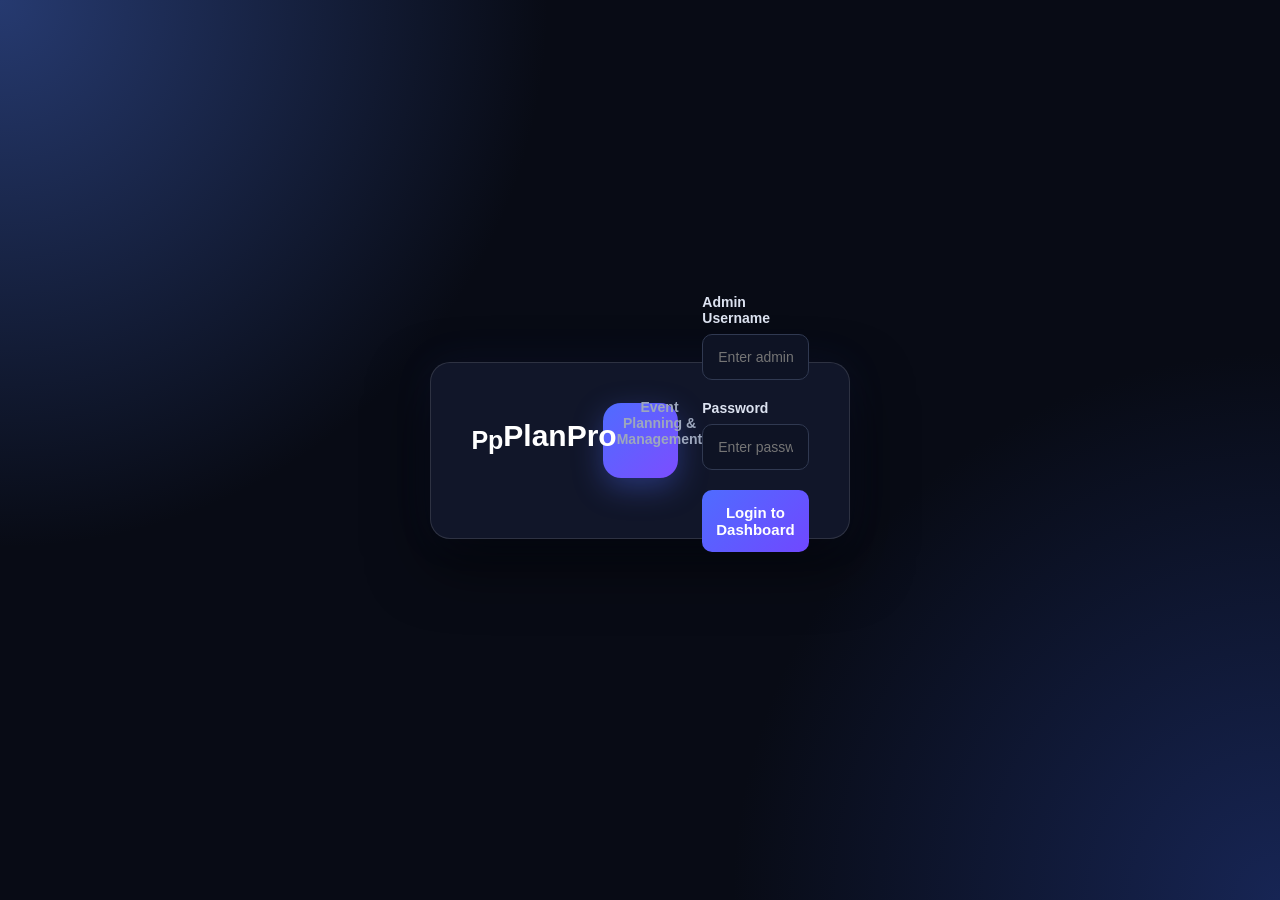
<file: index.html>
<!DOCTYPE html>
<html lang="en">
<head>
    <meta charset="UTF-8">
    <meta name="viewport" content="width=device-width, initial-scale=1.0">
    <title>PlanPro | Admin Login</title>

    <style>
        * {
            margin: 0;
            padding: 0;
            box-sizing: border-box;
            font-family: Arial, Helvetica, sans-serif;
        }

        body {
            min-height: 100vh;
            display: flex;
            justify-content: center;
            align-items: center;
            background:
                radial-gradient(circle at top left, #263a70, transparent 35%),
                radial-gradient(circle at bottom right, #172554, transparent 35%),
                #080b15;
            color: white;
        }

        .login-container {
            width: 420px;
            padding: 40px;
            background: rgba(18, 24, 43, 0.95);
            border: 1px solid rgba(255,255,255,0.12);
            border-radius: 20px;
            box-shadow:
                0 25px 60px rgba(0,0,0,0.6),
                0 0 40px rgba(70,100,255,0.08);
        }

        .logo {
            width: 75px;
            height: 75px;
            margin: auto;
            margin-bottom: 20px;
            display: flex;
            justify-content: center;
            align-items: center;
            border-radius: 18px;
            background: linear-gradient(135deg, #4f6cff, #7c4dff);
            font-size: 25px;
            font-weight: bold;
            box-shadow: 0 10px 30px rgba(79,108,255,0.35);
        }

        h1 {
            text-align: center;
            font-size: 30px;
            margin-bottom: 8px;
        }

        .subtitle {
            text-align: center;
            color: #9da7bd;
            margin-bottom: 35px;
            font-size: 14px;
        }

        label {
            display: block;
            margin-bottom: 8px;
            color: #dce2f0;
            font-size: 14px;
            font-weight: 600;
        }

        input {
            width: 100%;
            padding: 14px 15px;
            margin-bottom: 20px;
            background: #0e1324;
            color: white;
            border: 1px solid #303951;
            border-radius: 10px;
            outline: none;
            font-size: 14px;
            transition: 0.3s;
        }

        input:focus {
            border-color: #6178ff;
            box-shadow: 0 0 0 3px rgba(97,120,255,0.12);
        }

        .login-btn {
            width: 100%;
            padding: 14px;
            border: none;
            border-radius: 10px;
            background: linear-gradient(135deg, #4f6cff, #7048ff);
            color: white;
            font-size: 15px;
            font-weight: bold;
            cursor: pointer;
            transition: 0.3s;
        }

        .login-btn:hover {
            transform: translateY(-2px);
            box-shadow: 0 10px 25px rgba(79,108,255,0.35);
        }

        .error {
            min-height: 20px;
            margin-top: 15px;
            text-align: center;
            color: #ff6b6b;
            font-size: 14px;
        }

        @media (max-width: 500px) {
            .login-container {
                width: 90%;
                padding: 30px 25px;
            }
        }
    </style>
</head>

<body>

    <div class="login-container">

        <div class="logo">Pp</divm>

        <h1>PlanPro</h1>

        <p class="subtitle">
            Event Planning & Management
        </p>

        <form id="loginForm">

            <label for="username">Admin Username</label>

            <input
                type="text"
                id="username"
                placeholder="Enter admin username"
                autocomplete="username"
                required
            >

            <label for="password">Password</label>

            <input
                type="password"
                id="password"
                placeholder="Enter password"
                autocomplete="current-password"
                required
            >

            <button type="submit" class="login-btn">
                Login to Dashboard
            </button>

            <div id="loginError" class="error"></div>

        </form>

    </div>

    <script>
        document
            .getElementById("loginForm")
            .addEventListener("submit", function(event) {

                event.preventDefault();

                const username =
                    document.getElementById("username").value.trim();

                const password =
                    document.getElementById("password").value;

                const error =
                    document.getElementById("loginError");

                if (
                    username === "admin" &&
                    password === "admin123"
                ) {
                    localStorage.setItem("loggedIn", "true");
                    window.location.href = "dashboard.html";
                } else {
                    error.textContent =
                        "Invalid username or password.";
                }
            });
    </script>

</body>
</html>
</file>
<file: style.css>
/* =====================================================
   GLOBAL
===================================================== */

* {
    margin: 0;
    padding: 0;
    box-sizing: border-box;
    font-family: Arial, Helvetica, sans-serif;
}

:root {
    --bg: #080b15;
    --sidebar: #0c1120;
    --panel: #111729;
    --panel2: #151c31;

    --border: #27304a;

    --text: #f4f6fb;
    --muted: #929bb0;

    --primary: #6178ff;
    --primary2: #7c4dff;

    --green: #28d17c;
    --orange: #ffae42;
    --red: #ff5c69;
    --blue: #4bb5ff;
}

body {
    background: var(--bg);
    color: var(--text);
    min-height: 100vh;
}


/* =====================================================
   SIDEBAR
===================================================== */

.sidebar {
    width: 245px;
    height: 100vh;

    position: fixed;
    left: 0;
    top: 0;

    background:
        linear-gradient(
            180deg,
            #10162a,
            #090d18
        );

    border-right: 1px solid var(--border);

    display: flex;
    flex-direction: column;

    padding: 22px 15px;

    z-index: 100;
}


.brand {
    display: flex;
    align-items: center;
    gap: 12px;

    padding: 10px;
    margin-bottom: 30px;
}


.brand-logo {
    width: 45px;
    height: 45px;

    display: flex;
    align-items: center;
    justify-content: center;

    border-radius: 12px;

    background:
        linear-gradient(
            135deg,
            var(--primary),
            var(--primary2)
        );

    font-weight: bold;
}


.brand h2 {
    font-size: 18px;
}


.brand small {
    color: var(--muted);
}


nav {
    display: flex;
    flex-direction: column;
    gap: 6px;
}


.nav-btn {
    border: none;
    background: transparent;

    color: #aab2c5;

    text-align: left;

    padding: 13px 15px;

    border-radius: 9px;

    cursor: pointer;

    font-size: 14px;

    display: flex;
    align-items: center;
    gap: 12px;

    transition: 0.25s;
}


.nav-btn span {
    width: 22px;
    text-align: center;
}


.nav-btn:hover {
    background: rgba(97,120,255,0.1);
    color: white;
}


.nav-btn.active {
    background:
        linear-gradient(
            90deg,
            rgba(97,120,255,0.2),
            rgba(124,77,255,0.08)
        );

    color: white;

    border-left: 3px solid var(--primary);
}


.logout-btn {
    margin-top: auto;

    padding: 13px;

    border-radius: 9px;

    border: 1px solid #39242b;

    background: rgba(255,80,90,0.06);

    color: #ff7c86;

    cursor: pointer;
}


.logout-btn:hover {
    background: rgba(255,80,90,0.15);
}


/* =====================================================
   MAIN
===================================================== */

.main {
    margin-left: 245px;

    min-height: 100vh;

    padding: 0 30px 50px;
}


/* =====================================================
   TOPBAR
===================================================== */

.topbar {
    height: 80px;

    border-bottom: 1px solid var(--border);

    display: flex;
    align-items: center;
    justify-content: space-between;

    margin-bottom: 30px;
}


.topbar h3 {
    font-size: 18px;
}


.topbar span {
    color: var(--muted);
    font-size: 12px;
}


.admin-profile {
    display: flex;
    align-items: center;
    gap: 12px;
}


.notification {
    font-size: 20px;
}


.avatar {
    width: 38px;
    height: 38px;

    border-radius: 50%;

    background:
        linear-gradient(
            135deg,
            var(--primary),
            var(--primary2)
        );

    display: flex;
    justify-content: center;
    align-items: center;

    font-weight: bold;
}


.admin-profile small {
    display: block;
    color: var(--muted);
    font-size: 11px;
}


/* =====================================================
   PAGES
===================================================== */

.page {
    display: none;
}

.page.active {
    display: block;
}


.page-heading {
    display: flex;
    justify-content: space-between;
    align-items: center;

    margin-bottom: 25px;
}


.page-heading small {
    color: var(--primary);
    font-size: 11px;
    font-weight: bold;
    letter-spacing: 1px;
}


.page-heading h1 {
    margin-top: 7px;
    font-size: 27px;
}


.page-heading p {
    color: var(--muted);
    margin-top: 7px;
}


/* =====================================================
   BUTTONS
===================================================== */

.primary-btn,
.secondary-btn,
.danger-btn,
.small-btn {
    border: none;
    cursor: pointer;

    border-radius: 8px;

    font-weight: 600;

    transition: 0.25s;
}


.primary-btn {
    padding: 12px 18px;

    color: white;

    background:
        linear-gradient(
            135deg,
            var(--primary),
            var(--primary2)
        );
}


.primary-btn:hover {
    transform: translateY(-2px);

    box-shadow:
        0 10px 25px rgba(97,120,255,0.25);
}


.secondary-btn {
    padding: 11px 17px;

    background: #20283e;

    color: white;
}


.danger-btn {
    padding: 12px 18px;

    background:
        linear-gradient(
            135deg,
            #ff4d5d,
            #b91d36
        );

    color: white;
}


.small-btn {
    padding: 7px 12px;

    background: #20283e;

    color: #cbd3e5;

    font-size: 12px;
}


/* =====================================================
   STAT CARDS
===================================================== */

.stat-grid {
    display: grid;

    grid-template-columns:
        repeat(4, 1fr);

    gap: 16px;

    margin-bottom: 20px;
}


.stat-card {
    background: var(--panel);

    border: 1px solid var(--border);

    border-radius: 13px;

    padding: 20px;

    display: flex;
    gap: 15px;
    align-items: center;

    transition: 0.25s;
}


.stat-card:hover {
    transform: translateY(-3px);

    border-color: #3b4664;
}


.stat-card span {
    color: var(--muted);

    font-size: 12px;
}


.stat-card h2 {
    margin: 7px 0;

    font-size: 23px;
}


.stat-card small {
    color: #727c93;
}


.stat-icon {
    min-width: 45px;
    height: 45px;

    border-radius: 11px;

    background:
        rgba(97,120,255,0.14);

    color: #8092ff;

    display: flex;
    justify-content: center;
    align-items: center;

    font-size: 20px;
}


.stat-icon.green {
    color: var(--green);
    background: rgba(40,209,124,0.12);
}


.stat-icon.blue {
    color: var(--blue);
    background: rgba(75,181,255,0.12);
}


.stat-icon.orange {
    color: var(--orange);
    background: rgba(255,174,66,0.12);
}


/* =====================================================
   PANELS
===================================================== */

.panel {
    background: var(--panel);

    border: 1px solid var(--border);

    border-radius: 13px;

    padding: 20px;

    margin-bottom: 20px;
}


.panel-title {
    display: flex;
    justify-content: space-between;

    margin-bottom: 20px;
}


.panel-title h3 {
    font-size: 16px;
}


.panel-title small {
    color: var(--muted);
    font-size: 11px;
}


/* =====================================================
   DASHBOARD GRID
===================================================== */

.dashboard-grid {
    display: grid;

    grid-template-columns:
        1fr 1fr;

    gap: 20px;

    margin-bottom: 20px;
}


.wide-panel {
    min-height: 280px;
}


/* =====================================================
   BUDGET CIRCLE
===================================================== */

.budget-circle {
    width: 180px;
    height: 180px;

    margin: 20px auto;

    border-radius: 50%;

    background:
        conic-gradient(
            var(--primary) 0deg,
            var(--primary2) 0deg,
            #252d45 0deg
        );

    display: flex;
    align-items: center;
    justify-content: center;

    position: relative;
}


.budget-circle::before {
    content: "";

    position: absolute;

    width: 140px;
    height: 140px;

    border-radius: 50%;

    background: var(--panel);
}


.circle-content {
    position: relative;

    text-align: center;
}


.circle-content strong {
    display: block;

    font-size: 30px;
}


.circle-content span {
    color: var(--muted);
    font-size: 12px;
}


.budget-info {
    display: grid;

    grid-template-columns:
        repeat(3, 1fr);

    text-align: center;
}


.budget-info span {
    display: block;

    color: var(--muted);

    font-size: 11px;

    margin-bottom: 5px;
}


.budget-info strong {
    font-size: 13px;
}


/* =====================================================
   STATUS CHART
===================================================== */

.status-chart {
    display: flex;

    flex-direction: column;

    gap: 15px;
}


.status-row {
    display: grid;

    grid-template-columns: 90px 1fr 30px;

    align-items: center;

    gap: 10px;
}


.status-row span {
    color: #aeb7c9;

    font-size: 12px;
}


.status-track {
    height: 8px;

    background: #252d43;

    border-radius: 20px;

    overflow: hidden;
}


.status-fill {
    height: 100%;

    border-radius: 20px;

    background:
        linear-gradient(
            90deg,
            var(--primary),
            var(--primary2)
        );
}


/* =====================================================
   BAR CHART
===================================================== */

.bar-chart {
    display: flex;

    flex-direction: column;

    gap: 14px;
}


.bar-row {
    display: grid;

    grid-template-columns:
        140px 1fr 80px;

    align-items: center;

    gap: 10px;
}


.bar-row label {
    color: #b8c0d0;

    font-size: 12px;

    white-space: nowrap;

    overflow: hidden;

    text-overflow: ellipsis;
}


.bar-track {
    height: 9px;

    background: #252d43;

    border-radius: 20px;

    overflow: hidden;
}


.bar-fill {
    height: 100%;

    background:
        linear-gradient(
            90deg,
            var(--primary),
            var(--primary2)
        );

    border-radius: 20px;
}


.bar-row strong {
    text-align: right;

    font-size: 12px;
}


/* =====================================================
   TABLE
===================================================== */

.table-container {
    overflow-x: auto;
}


table {
    width: 100%;

    border-collapse: collapse;

    min-width: 750px;
}


th {
    text-align: left;

    padding: 13px 10px;

    color: #7f899f;

    font-size: 11px;

    text-transform: uppercase;

    letter-spacing: 0.5px;

    border-bottom: 1px solid var(--border);
}


td {
    padding: 15px 10px;

    border-bottom: 1px solid #20283c;

    color: #d5d9e4;

    font-size: 13px;
}


tbody tr:hover {
    background: rgba(255,255,255,0.025);
}


/* =====================================================
   STATUS BADGES
===================================================== */

.badge {
    display: inline-block;

    padding: 5px 9px;

    border-radius: 20px;

    font-size: 10px;

    font-weight: bold;
}


.badge.planned {
    background: rgba(75,181,255,0.12);
    color: var(--blue);
}


.badge.ongoing {
    background: rgba(255,174,66,0.12);
    color: var(--orange);
}


.badge.completed {
    background: rgba(40,209,124,0.12);
    color: var(--green);
}


.badge.assigned {
    background: rgba(40,209,124,0.12);
    color: var(--green);
}


.badge.unassigned {
    background: rgba(255,174,66,0.12);
    color: var(--orange);
}


/* =====================================================
   FILTER
===================================================== */

.filter-row {
    display: flex;

    gap: 12px;

    margin-bottom: 20px;
}


.filter-row input,
.filter-row select {
    padding: 12px;

    background: #0c1120;

    color: white;

    border: 1px solid var(--border);

    border-radius: 8px;

    outline: none;
}


.filter-row input {
    width: 280px;
}


.filter-row select {
    min-width: 160px;
}


.filter-row input:focus,
.filter-row select:focus {
    border-color: var(--primary);
}


/* =====================================================
   MODAL
===================================================== */

.modal {
    position: fixed;

    inset: 0;

    background: rgba(0,0,0,0.72);

    backdrop-filter: blur(5px);

    display: none;

    align-items: center;
    justify-content: center;

    padding: 20px;

    z-index: 500;
}


.modal.show {
    display: flex;
}


.modal-box {
    width: 500px;
    max-width: 100%;

    max-height: 90vh;

    overflow-y: auto;

    background: #111729;

    border: 1px solid var(--border);

    border-radius: 15px;

    padding: 25px;

    position: relative;

    box-shadow:
        0 25px 70px rgba(0,0,0,0.7);
}


.large-modal {
    width: 800px;
}


.modal-box h2 {
    margin-bottom: 7px;
}


.modal-subtitle {
    color: var(--muted);

    font-size: 12px;

    margin-bottom: 25px;
}


.close-btn {
    position: absolute;

    right: 18px;
    top: 15px;

    width: 32px;
    height: 32px;

    border: none;

    border-radius: 8px;

    background: #222b42;

    color: white;

    font-size: 20px;

    cursor: pointer;
}


/* =====================================================
   FORMS
===================================================== */

.form-grid {
    display: grid;

    grid-template-columns:
        1fr 1fr;

    gap: 15px;
}


.form-group {
    margin-bottom: 16px;
}


.form-group label {
    display: block;

    color: #b9c2d4;

    font-size: 12px;

    margin-bottom: 7px;
}


.form-group input,
.form-group select,
.form-group textarea {
    width: 100%;

    padding: 12px;

    background: #0b101d;

    color: white;

    border: 1px solid var(--border);

    border-radius: 8px;

    outline: none;
}


.form-group textarea {
    resize: vertical;
}


.form-group input:focus,
.form-group select:focus,
.form-group textarea:focus {
    border-color: var(--primary);
}


.resource-title {
    margin: 15px 0;

    font-size: 14px;
}


.resource-grid {
    display: grid;

    grid-template-columns:
        repeat(2, 1fr);

    gap: 9px;
}


.resource-item {
    display: flex;

    align-items: center;

    gap: 10px;

    padding: 11px;

    background: #0c1120;

    border: 1px solid var(--border);

    border-radius: 8px;

    cursor: pointer;

    color: #c8cfdd;

    font-size: 12px;
}


.resource-item:hover {
    border-color: var(--primary);
}


.resource-item input {
    accent-color: var(--primary);
}


.form-actions {
    display: flex;

    justify-content: flex-end;

    gap: 10px;

    margin-top: 20px;
}


/* =====================================================
   EVENT DETAILS
===================================================== */

.details-grid {
    display: grid;

    grid-template-columns:
        repeat(2, 1fr);

    gap: 15px;

    margin-top: 20px;
}


.detail-box {
    padding: 15px;

    background: #0c1120;

    border: 1px solid var(--border);

    border-radius: 9px;
}


.detail-box span {
    display: block;

    color: var(--muted);

    font-size: 11px;

    margin-bottom: 5px;
}


.detail-box strong {
    font-size: 14px;
}


/* =====================================================
   ALERT
===================================================== */

.alert-info {
    padding: 25px;

    border: 1px solid #493129;

    background:
        linear-gradient(
            135deg,
            rgba(255,174,66,0.08),
            rgba(255,80,80,0.03)
        );

    border-radius: 13px;

    display: flex;

    gap: 20px;

    margin-bottom: 20px;
}


.alert-icon {
    width: 55px;
    height: 55px;

    border-radius: 50%;

    background: rgba(255,80,80,0.13);

    color: var(--red);

    display: flex;

    justify-content: center;
    align-items: center;

    font-size: 25px;
}


.alert-info h3 {
    margin-bottom: 8px;
}


.alert-info p {
    color: #b4bdcf;

    font-size: 13px;

    margin-bottom: 10px;

    line-height: 1.6;
}


.alert-info small {
    color: var(--muted);

    font-size: 11px;
}


.alert-history {
    padding: 15px;

    border-bottom: 1px solid var(--border);

    display: flex;

    justify-content: space-between;
}


.alert-history strong {
    color: var(--red);
}


.alert-history small {
    color: var(--muted);
}


/* =====================================================
   ALARM OVERLAY
===================================================== */

.alarm-overlay {
    position: fixed;

    inset: 0;

    background: rgba(90,0,0,0.85);

    display: none;

    justify-content: center;
    align-items: center;

    z-index: 1000;

    animation: alarmBackground 1s infinite alternate;
}


.alarm-overlay.show {
    display: flex;
}


.alarm-box {
    width: 500px;
    max-width: 90%;

    text-align: center;

    padding: 45px 30px;

    border-radius: 18px;

    background: #170d12;

    border: 2px solid var(--red);

    box-shadow:
        0 0 60px rgba(255,50,60,0.5);

    animation: alarmPulse 0.8s infinite alternate;
}


.alarm-symbol {
    width: 75px;
    height: 75px;

    margin: auto;

    border-radius: 50%;

    background: var(--red);

    color: white;

    display: flex;

    align-items: center;
    justify-content: center;

    font-size: 35px;

    margin-bottom: 20px;
}


.alarm-box h1 {
    color: #ff6973;

    margin-bottom: 15px;
}


.alarm-box p {
    color: #d2d6df;

    margin-bottom: 10px;

    line-height: 1.6;
}


@keyframes alarmPulse {

    from {
        transform: scale(1);
    }

    to {
        transform: scale(1.03);
    }

}


@keyframes alarmBackground {

    from {
        background: rgba(90,0,0,0.75);
    }

    to {
        background: rgba(150,0,0,0.9);
    }

}


/* =====================================================
   RESPONSIVE
===================================================== */

@media (max-width: 1100px) {

    .stat-grid {
        grid-template-columns:
            repeat(2, 1fr);
    }

    .dashboard-grid {
        grid-template-columns: 1fr;
    }

}


@media (max-width: 800px) {

    .sidebar {
        width: 70px;
        padding: 15px 8px;
    }

    .brand div:last-child,
    .nav-btn:not(.active)::after,
    .nav-btn span + *,
    .logout-btn {
        font-size: 0;
    }

    .brand {
        justify-content: center;
    }

    .brand-logo {
        width: 40px;
    }

    .nav-btn {
        justify-content: center;
        padding: 13px 5px;
    }

    .main {
        margin-left: 70px;

        padding-left: 15px;
        padding-right: 15px;
    }

    .page-heading {
        align-items: flex-start;

        gap: 15px;

        flex-direction: column;
    }

}


@media (max-width: 600px) {

    .stat-grid {
        grid-template-columns: 1fr;
    }

    .form-grid {
        grid-template-columns: 1fr;
    }

    .resource-grid {
        grid-template-columns: 1fr;
    }

    .details-grid {
        grid-template-columns: 1fr;
    }

    .filter-row {
        flex-direction: column;
    }

    .filter-row input {
        width: 100%;
    }

}

/* =====================================================
   VENDOR DETAILS
   ===================================================== */

.vendor-details-grid {
    margin-top: 5px;
}

.vendor-status-box {
    grid-column: 1 / -1;
}

.vendor-status-box .badge {
    margin-top: 2px;
}


/* =====================================================
   MODAL CONTENT CONSISTENCY
   ===================================================== */

.modal-box .details-grid {
    margin-bottom: 20px;
}

.modal-box .panel {
    margin-top: 20px;
}

.modal-box p {
    line-height: 1.6;
}

.modal-box select,
.modal-box textarea,
.modal-box input {
    font-family: Arial, Helvetica, sans-serif;
}


/* Make every generated table/page content remain inside
   the dark PlanPro design. */
.page .panel,
.page .stat-card,
.page table,
.page td,
.page th {
    color: var(--text);
}

.page .panel {
    overflow: hidden;
}
</file>
